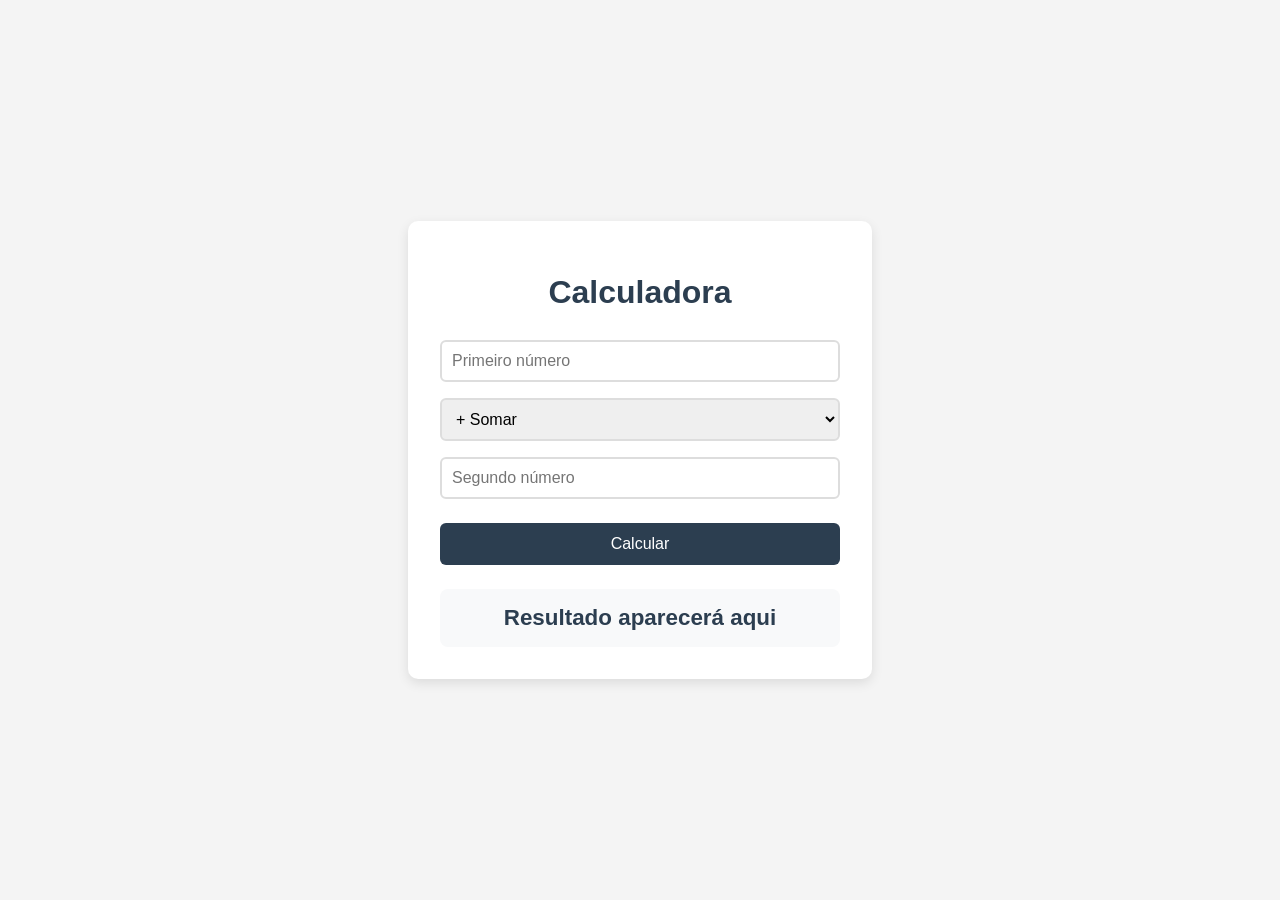
<file: desenvolvimento-front-web/aula-16-08/calculadora-simples/index.html>
<!DOCTYPE html>
<html lang="pt-br">
<head>
    <meta charset="UTF-8">
    <meta name="viewport" content="width=device-width, initial-scale=1.0">
    <title>Projeto 2 — Calculadora Simples</title>
    <link rel="stylesheet" href="assets/style.css">
</head>
<body>

    <div class="container">
        <h1>Calculadora</h1>

        <!-- Primeiro número -->
        <input type="number" id="num1" placeholder="Primeiro número">

        <!-- Seletor de operação — o usuário escolhe uma das 4 operações -->
        <select id="operacao">
            <option value="+">+ Somar</option>
            <option value="-">− Subtrair</option>
            <option value="*">× Multiplicar</option>
            <option value="/">÷ Dividir</option>
        </select>

        <!-- Segundo número -->
        <input type="number" id="num2" placeholder="Segundo número">

        <button id="btn-calcular">Calcular</button>

        <div id="resultado">Resultado aparecerá aqui</div>
    </div>
  <script src="assets/script.js"></script>
</body>
</html>
</file>
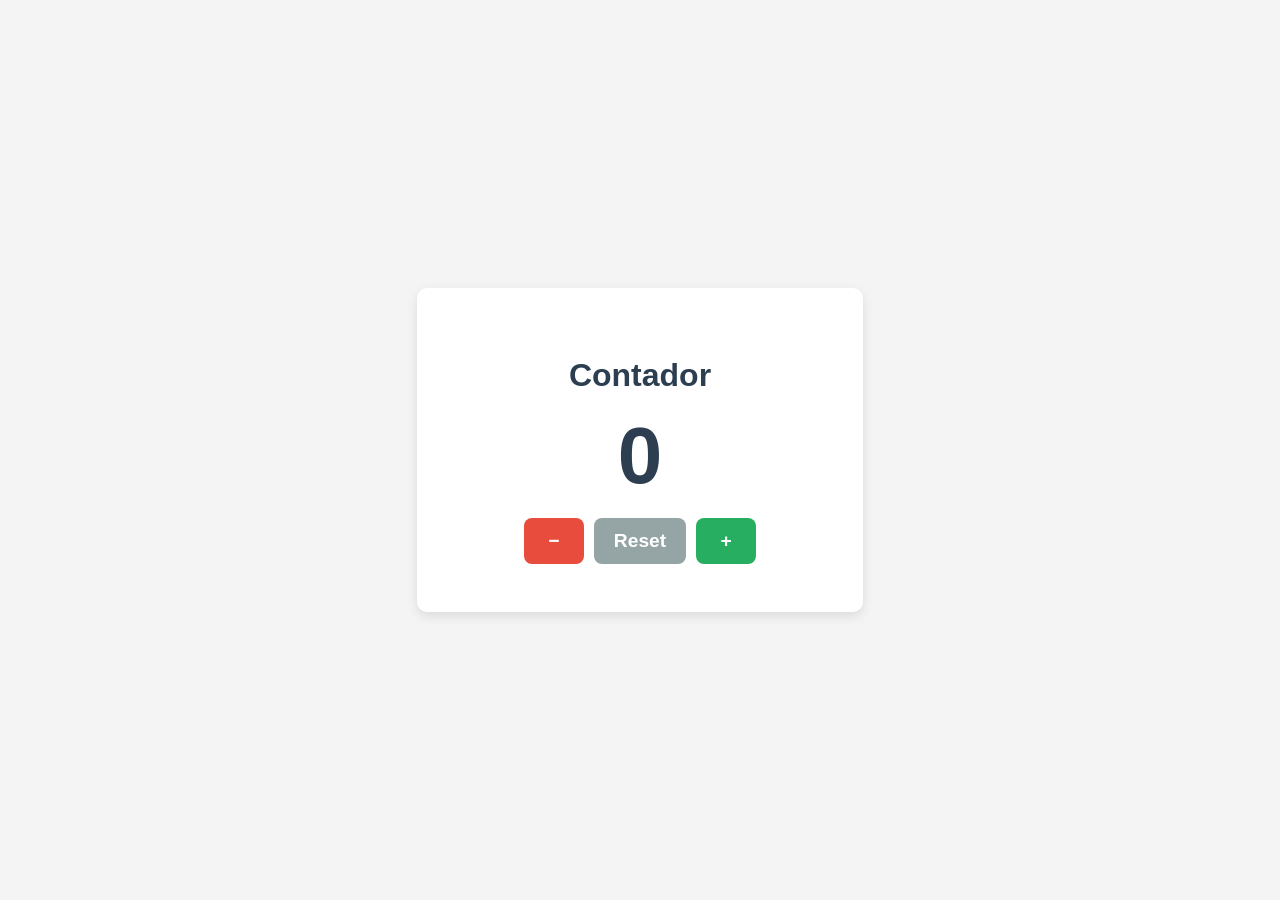
<file: desenvolvimento-front-web/aula-16-08/contador-interativo/index.html>
<!DOCTYPE html>
<html lang="pt-br">
<head>
    <meta charset="UTF-8">
    <meta name="viewport" content="width=device-width, initial-scale=1.0">
    <title>Projeto 3 — Contador Interativo</title>
    <link rel="stylesheet" href="assets/style.css">
</head>
<body>

    <div class="container">
        <h1>Contador</h1>

        <!-- Número exibido — começa em 0 -->
        <div id="numero">0</div>

        <!-- Três botões lado a lado -->
        <div class="botoes">
            <button class="btn-menos" id="btn-menos">−</button>
            <button class="btn-reset" id="btn-reset">Reset</button>
            <button class="btn-mais"  id="btn-mais">+</button>
        </div>
    </div>
<script src="assets/script.js"></script>
</body>
</html>
</file>
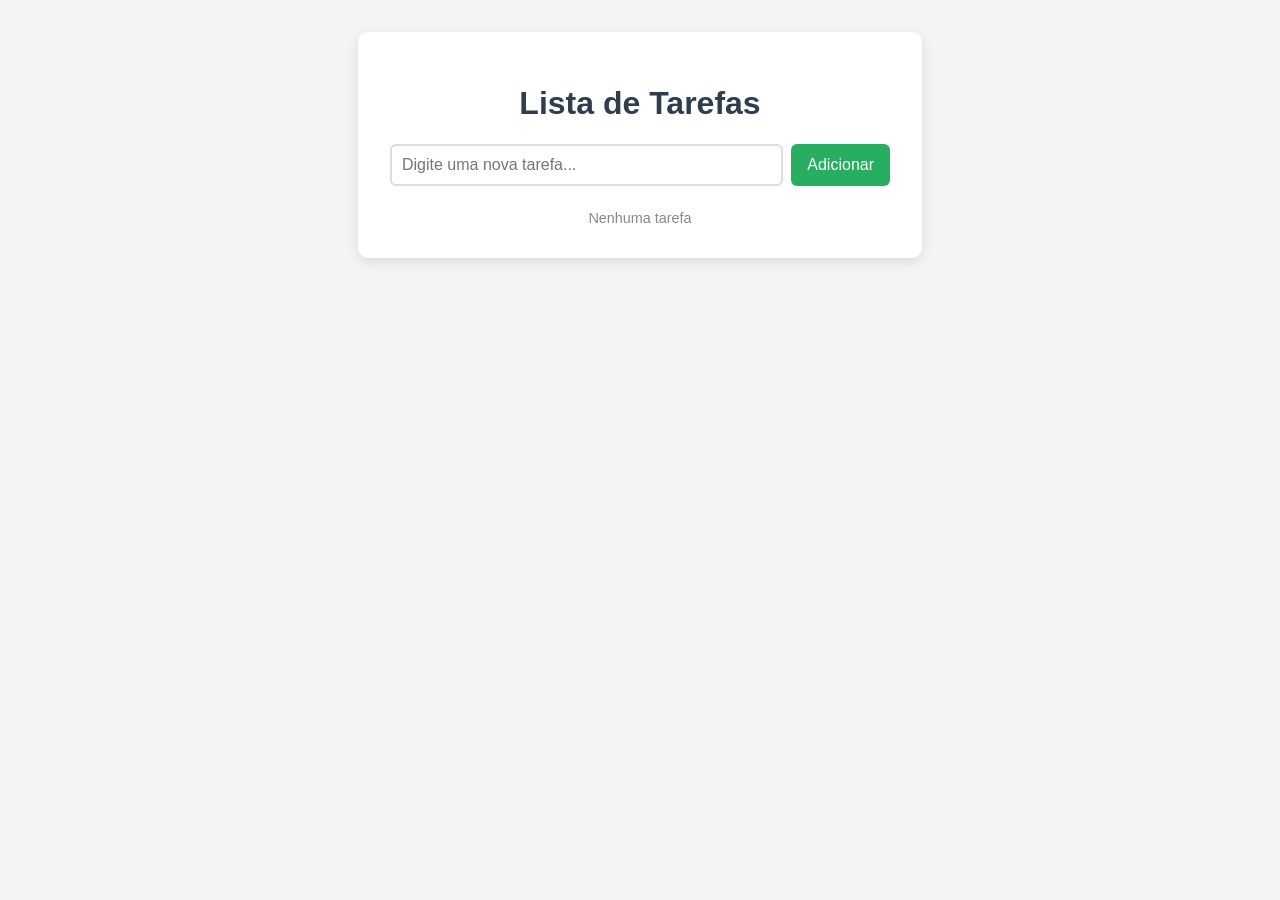
<file: desenvolvimento-front-web/aula-16-08/lista-de-tarefas/index.html>
<!DOCTYPE html>
<html lang="pt-br">
<head>
    <meta charset="UTF-8">
    <meta name="viewport" content="width=device-width, initial-scale=1.0">
    <title>Projeto 5 — Lista de Tarefas</title>
  <link rel="stylesheet" href="assets/style.css">
</head>
<body>

    <div class="container">
        <h1>Lista de Tarefas</h1>

        <div class="entrada">
            <input type="text" id="nova-tarefa" placeholder="Digite uma nova tarefa...">
            <button id="btn-adicionar">Adicionar</button>
        </div>

        <!-- A lista começa vazia — o JS vai adicionar os itens -->
        <ul id="lista"></ul>

        <div class="contador" id="contador">Nenhuma tarefa</div>
    </div>

<script src="assets/script.js"></script>

</body>
</html>
</file>
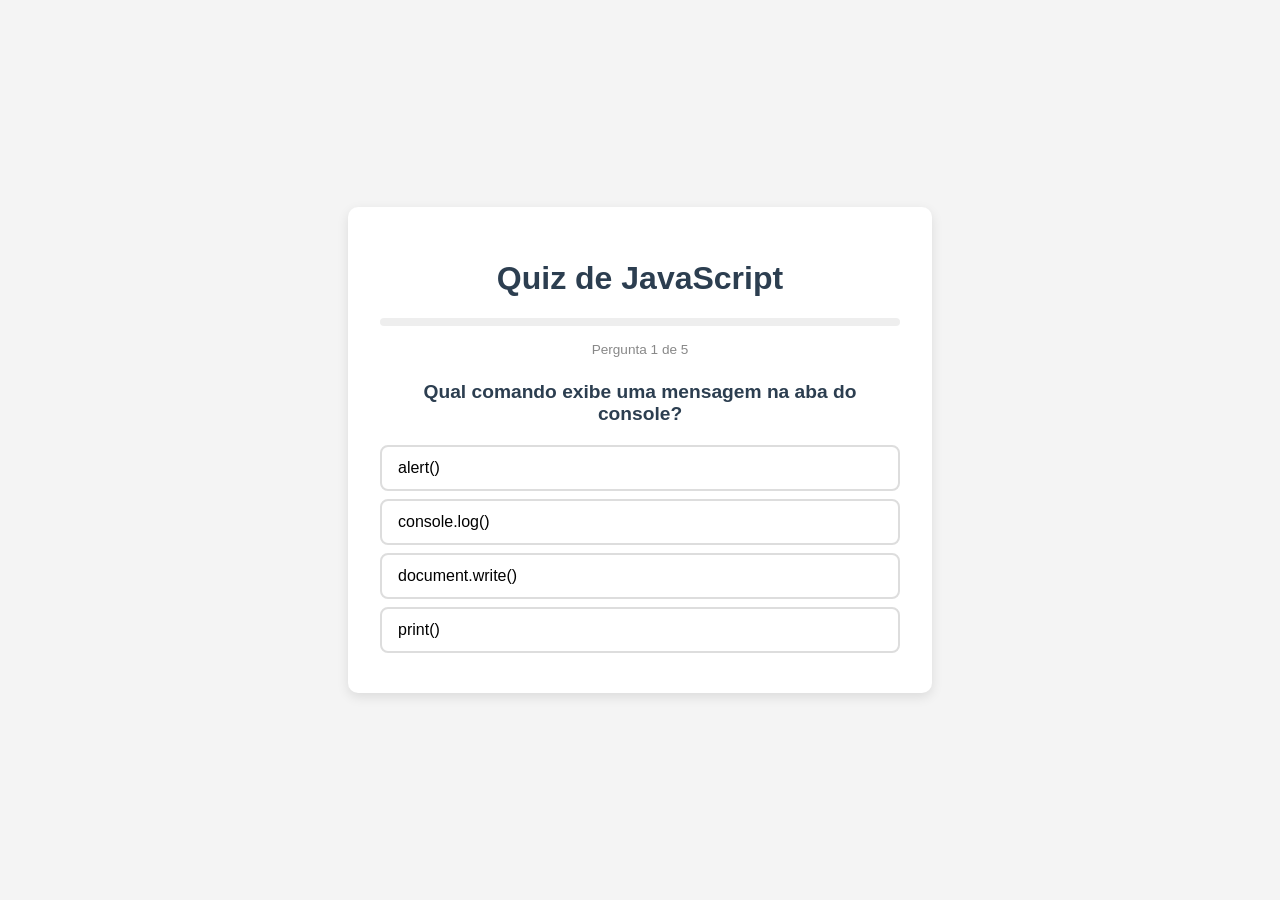
<file: desenvolvimento-front-web/aula-16-08/quiz-com-pontuacao/index.html>
<!DOCTYPE html>
<html lang="pt-br">
<head>
    <meta charset="UTF-8">
    <meta name="viewport" content="width=device-width, initial-scale=1.0">
    <title>Projeto 6 — Quiz JavaScript</title>
    <link rel="stylesheet" href="assets/style.css">
</head>
<body>

    <div class="container">
        <h1>Quiz de JavaScript</h1>

        <!-- Barra de progresso -->
        <div class="progresso">
            <div class="progresso-barra" id="barra" style="width: 0%"></div>
        </div>
        <div class="info-quiz" id="info">Pergunta 1 de 5</div>

        <!-- Área do quiz (perguntas + opções) -->
        <div id="area-quiz">
            <div id="pergunta"></div>
            <div class="opcoes" id="opcoes"></div>
            <button id="btn-proxima">Próxima Pergunta →</button>
        </div>

        <!-- Tela de resultado (oculta até o final) -->
        <div class="resultado-final" id="resultado-final">
            <h2>Quiz Finalizado!</h2>
            <div class="nota" id="nota-final"></div>
            <p id="feedback-final"></p>
            <button id="btn-refazer" style="padding:12px 24px;font-size:1rem;background:#2c3e50;color:white;border:none;border-radius:6px;cursor:pointer;margin-top:1rem">Refazer Quiz</button>
        </div>
    </div>
<script src="assets/script.js"></script>
</body>
</html>
</file>
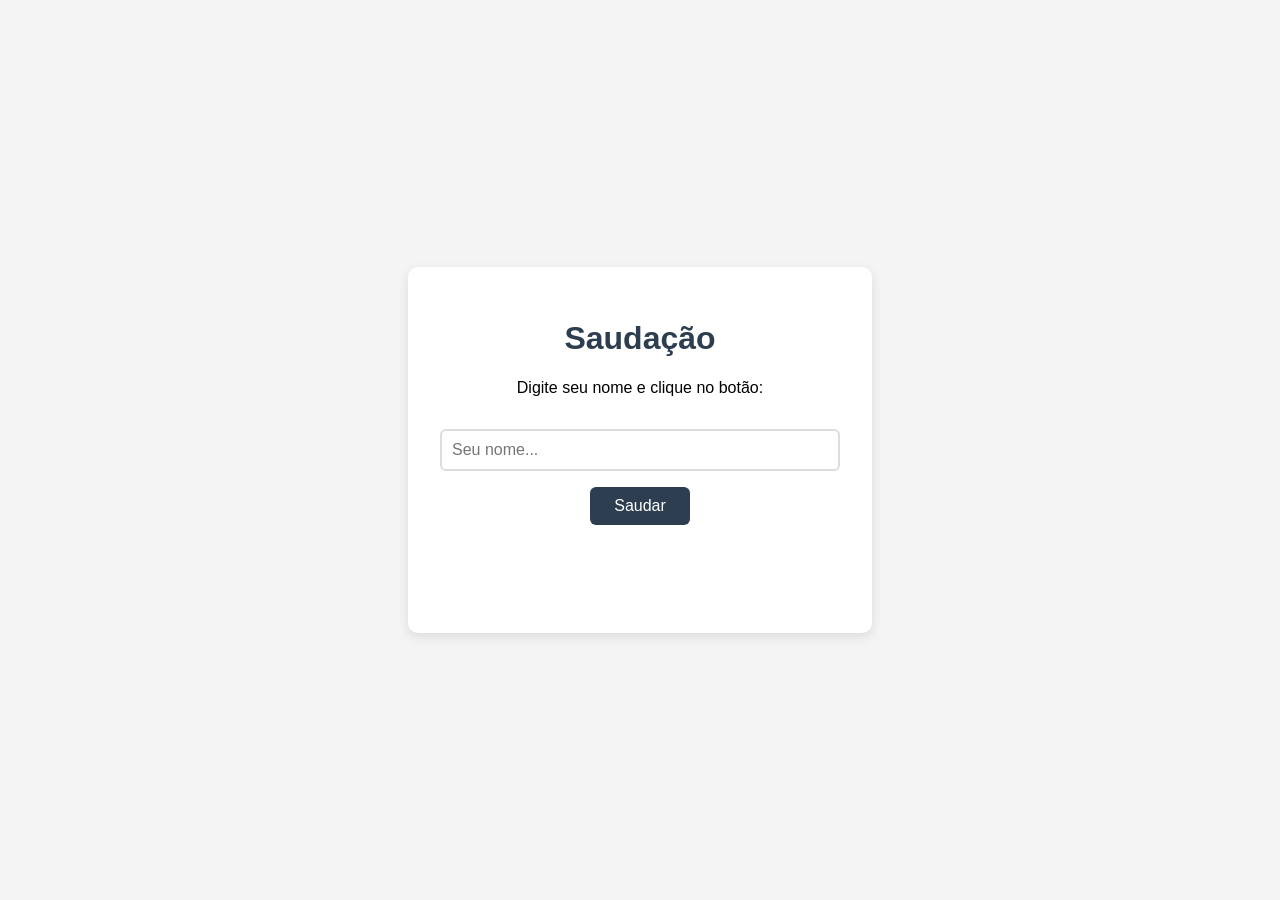
<file: desenvolvimento-front-web/aula-16-08/saudacao-personalizada/index.html>
<!DOCTYPE html>
<html lang="pt-br">
<head>
    <meta charset="UTF-8">
    <meta name="viewport" content="width=device-width, initial-scale=1.0">
    <title>Projeto 1 — Saudação Personalizada</title>
    <link rel="stylesheet" href="assets/style.css">
</head>
<body>

    <div class="container">
        <h1>Saudação</h1>
        <p>Digite seu nome e clique no botão:</p>

        <!-- Campo de entrada: o usuário digita o nome aqui.
             O atributo "id" permite que o JS encontre este campo. -->
        <input type="text" id="campo-nome" placeholder="Seu nome...">

        <!-- Botão: o clique será capturado pelo JS. -->
        <button id="btn-saudar">Saudar</button>

        <!-- Área onde o resultado será exibido pelo JS.
             Começa vazia — o JS vai preencher. -->
        <p id="resultado"></p>
    </div>
<script src="assets/script.js"></script>
</body>
</html>
</file>
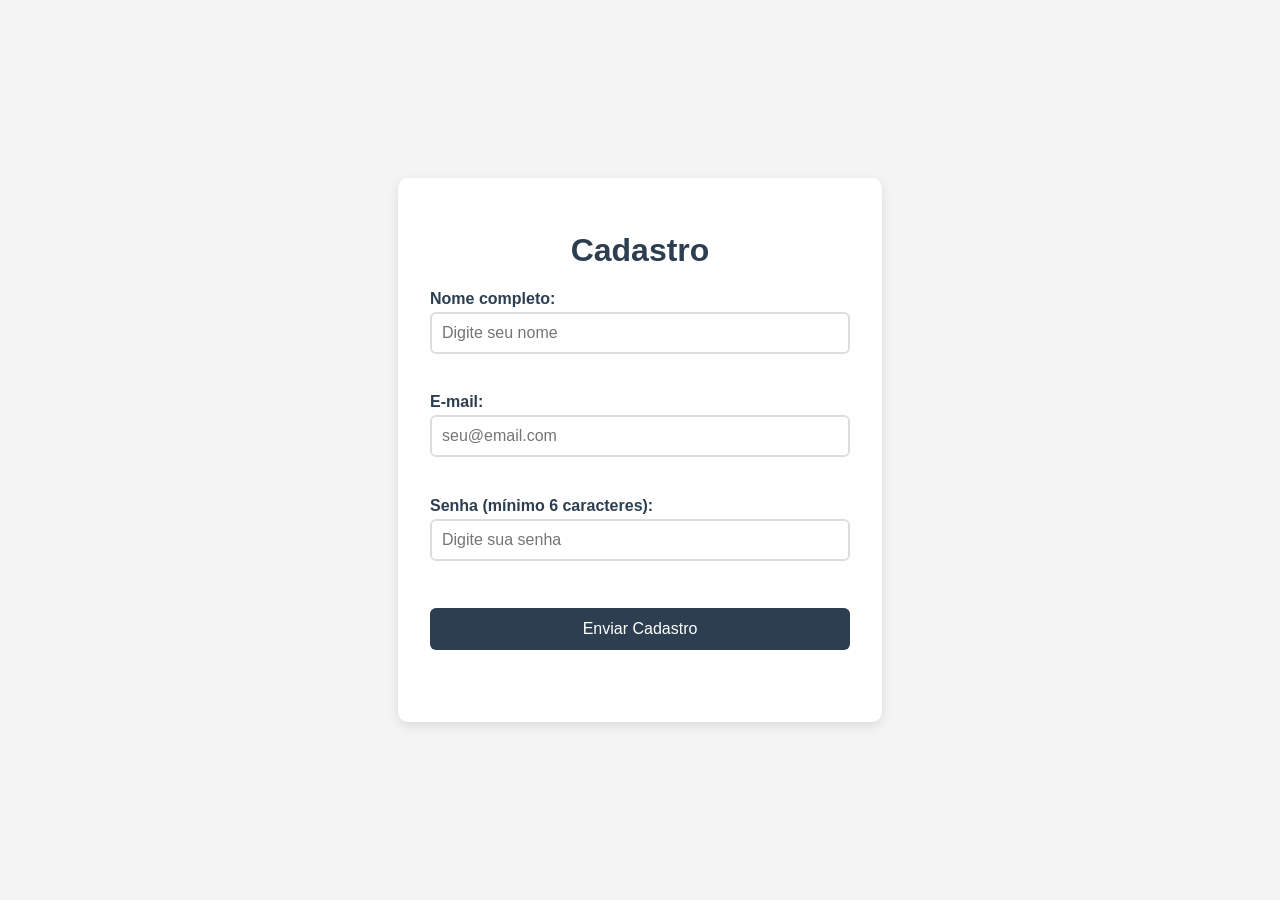
<file: desenvolvimento-front-web/aula-16-08/validador-formulario/index.html>
<!DOCTYPE html>
<html lang="pt-br">
<head>
    <meta charset="UTF-8">
    <meta name="viewport" content="width=device-width, initial-scale=1.0">
    <title>Projeto 4 — Validador de Formulário</title>
    <link rel="stylesheet" href="assets/style.css">
</head>
<body>

    <div class="container">
        <h1>Cadastro</h1>

        <!-- Usamos <form> para agrupar os campos.
             O JS vai interceptar o envio com preventDefault. -->
        <form id="formulario">

            <!-- Campo: Nome -->
            <div class="campo">
                <label for="nome">Nome completo:</label>
                <input type="text" id="nome" placeholder="Digite seu nome">
                <div class="mensagem" id="msg-nome"></div>
            </div>

            <!-- Campo: E-mail -->
            <div class="campo">
                <label for="email">E-mail:</label>
                <input type="text" id="email" placeholder="seu@email.com">
                <div class="mensagem" id="msg-email"></div>
            </div>

            <!-- Campo: Senha -->
            <div class="campo">
                <label for="senha">Senha (mínimo 6 caracteres):</label>
                <input type="password" id="senha" placeholder="Digite sua senha">
                <div class="mensagem" id="msg-senha"></div>
            </div>

            <button type="submit">Enviar Cadastro</button>
        </form>

        <div id="resultado-final"></div>
    </div>
<script src="assets/script.js"></script>
</body>
</html>
</file>
<file: desenvolvimento-front-web/aula-16-08/calculadora-simples/assets/style.css>
body {
            font-family: Arial, sans-serif;
            background-color: #f4f4f4;
            display: flex;
            justify-content: center;
            align-items: center;
            min-height: 100vh;
            margin: 0;
        }
        .container {
            background: white;
            padding: 2rem;
            border-radius: 10px;
            box-shadow: 0 4px 12px rgba(0,0,0,0.1);
            width: 400px;
            text-align: center;
        }
        h1 { color: #2c3e50; }

        /* Todos os inputs e select com mesmo estilo */
        input, select {
            padding: 10px;
            font-size: 1rem;
            border: 2px solid #ddd;
            border-radius: 6px;
            width: 100%;
            margin: 0.5rem 0;
            box-sizing: border-box;
        }
        button {
            padding: 12px 24px;
            font-size: 1rem;
            background-color: #2c3e50;
            color: white;
            border: none;
            border-radius: 6px;
            cursor: pointer;
            margin-top: 1rem;
            width: 100%;
        }
        button:hover { background-color: #1a252f; }

        #resultado {
            margin-top: 1.5rem;
            padding: 1rem;
            background: #f8f9fa;
            border-radius: 8px;
            font-size: 1.4rem;
            font-weight: bold;
            color: #2c3e50;
        }
</file>
<file: desenvolvimento-front-web/aula-16-08/contador-interativo/assets/style.css>
body {
            font-family: Arial, sans-serif;
            background-color: #f4f4f4;
            display: flex;
            justify-content: center;
            align-items: center;
            min-height: 100vh;
            margin: 0;
        }
        .container {
            background: white;
            padding: 3rem;
            border-radius: 10px;
            box-shadow: 0 4px 12px rgba(0,0,0,0.1);
            text-align: center;
            width: 350px;
        }
        h1 { color: #2c3e50; margin-bottom: 0; }

        /* Número grande do contador */
        #numero {
            font-size: 5rem;
            font-weight: 800;
            color: #2c3e50;
            margin: 1rem 0;
            transition: color 0.3s;  /* Transição suave de cor */
        }

        /* Container dos botões */
        .botoes {
            display: flex;
            gap: 10px;
            justify-content: center;
        }
        .botoes button {
            padding: 12px 20px;
            font-size: 1.2rem;
            border: none;
            border-radius: 8px;
            cursor: pointer;
            color: white;
            font-weight: bold;
            min-width: 60px;
        }
        .btn-menos { background: #e74c3c; }
        .btn-reset { background: #95a5a6; }
        .btn-mais  { background: #27ae60; }

        .btn-menos:hover { background: #c0392b; }
        .btn-reset:hover { background: #7f8c8d; }
        .btn-mais:hover  { background: #229954; }
</file>
<file: desenvolvimento-front-web/aula-16-08/lista-de-tarefas/assets/style.css>
body {
            font-family: Arial, sans-serif;
            background-color: #f4f4f4;
            display: flex;
            justify-content: center;
            padding: 2rem;
            margin: 0;
        }
        .container {
            background: white;
            padding: 2rem;
            border-radius: 10px;
            box-shadow: 0 4px 12px rgba(0,0,0,0.1);
            width: 500px;
        }
        h1 { color: #2c3e50; text-align: center; }

        /* Barra de entrada: campo + botão lado a lado */
        .entrada {
            display: flex;
            gap: 8px;
            margin-bottom: 1.5rem;
        }
        .entrada input {
            flex: 1;      /* Ocupa todo o espaço disponível */
            padding: 10px;
            font-size: 1rem;
            border: 2px solid #ddd;
            border-radius: 6px;
        }
        .entrada button {
            padding: 10px 16px;
            font-size: 1rem;
            background: #27ae60;
            color: white;
            border: none;
            border-radius: 6px;
            cursor: pointer;
        }
        .entrada button:hover { background: #229954; }

        /* Lista de tarefas */
        ul {
            list-style: none;
            padding: 0;
        }
        li {
            display: flex;
            justify-content: space-between;
            align-items: center;
            padding: 12px;
            border-bottom: 1px solid #eee;
            font-size: 1rem;
            cursor: pointer;       /* Clique para riscar */
            transition: all 0.2s;
        }
        li:hover { background: #f8f9fa; }

        /* Classe "concluida": aplicada via toggle ao clicar */
        li.concluida {
            text-decoration: line-through;
            color: #aaa;
        }

        /* Botão X para remover */
        .btn-remover {
            background: #e74c3c;
            color: white;
            border: none;
            border-radius: 4px;
            padding: 4px 10px;
            cursor: pointer;
            font-size: 0.8rem;
        }
        .btn-remover:hover { background: #c0392b; }

        /* Contador de tarefas */
        .contador {
            text-align: center;
            color: #888;
            margin-top: 1rem;
            font-size: 0.9rem;
        }
</file>
<file: desenvolvimento-front-web/aula-16-08/quiz-com-pontuacao/assets/style.css>
body {
            font-family: Arial, sans-serif;
            background-color: #f4f4f4;
            display: flex;
            justify-content: center;
            align-items: center;
            min-height: 100vh;
            margin: 0;
        }
        .container {
            background: white;
            padding: 2rem;
            border-radius: 10px;
            box-shadow: 0 4px 12px rgba(0,0,0,0.1);
            width: 520px;
            text-align: center;
        }
        h1 { color: #2c3e50; }

        /* Barra de progresso do quiz */
        .progresso {
            background: #eee;
            border-radius: 10px;
            height: 8px;
            margin: 1rem 0;
            overflow: hidden;
        }
        .progresso-barra {
            height: 100%;
            background: linear-gradient(90deg, #27ae60, #2ecc71);
            transition: width 0.4s;
        }

        /* Pergunta */
        #pergunta {
            font-size: 1.2rem;
            font-weight: bold;
            color: #2c3e50;
            margin: 1.5rem 0 1rem;
            min-height: 3rem;
        }

        /* Opções de resposta */
        .opcoes { text-align: left; }
        .opcao {
            display: block;
            width: 100%;
            padding: 12px 16px;
            margin: 8px 0;
            font-size: 1rem;
            border: 2px solid #ddd;
            border-radius: 8px;
            background: white;
            cursor: pointer;
            text-align: left;
            transition: all 0.2s;
        }
        .opcao:hover {
            border-color: #2c3e50;
            background: #f8f9fa;
        }

        /* Feedback após responder */
        .opcao.correta  { border-color: #27ae60; background: #d5f5e3; }
        .opcao.errada   { border-color: #e74c3c; background: #fadbd8; }

        /* Botão próxima */
        #btn-proxima {
            display: none;   /* Começa oculto — aparece após responder */
            padding: 12px 24px;
            font-size: 1rem;
            background: #2c3e50;
            color: white;
            border: none;
            border-radius: 6px;
            cursor: pointer;
            margin-top: 1rem;
        }
        #btn-proxima:hover { background: #1a252f; }

        /* Tela de resultado final */
        .resultado-final {
            display: none;
            padding: 2rem 0;
        }
        .resultado-final h2 { color: #2c3e50; }
        .nota {
            font-size: 4rem;
            font-weight: 800;
            margin: 1rem 0;
        }
        .nota.boa    { color: #27ae60; }
        .nota.media  { color: #f39c12; }
        .nota.baixa  { color: #e74c3c; }

        /* Contador de perguntas */
        .info-quiz {
            color: #888;
            font-size: 0.85rem;
        }
</file>
<file: desenvolvimento-front-web/aula-16-08/saudacao-personalizada/assets/style.css>
/* === ESTILO GERAL === */
        body {
            font-family: Arial, sans-serif;
            background-color: #f4f4f4;
            display: flex;                  /* Centraliza tudo */
            justify-content: center;
            align-items: center;
            min-height: 100vh;
            margin: 0;
        }

        /* === CARD CENTRAL === */
        .container {
            background: white;
            padding: 2rem;
            border-radius: 10px;
            box-shadow: 0 4px 12px rgba(0,0,0,0.1);
            text-align: center;
            width: 400px;
        }

        h1 { color: #2c3e50; }

        /* === CAMPO DE TEXTO === */
        input[type="text"] {
            padding: 10px;
            font-size: 1rem;
            border: 2px solid #ddd;
            border-radius: 6px;
            width: 100%;
            margin: 1rem 0;
            box-sizing: border-box;         /* Inclui padding na largura */
        }

        /* === BOTÃO === */
        button {
            padding: 10px 24px;
            font-size: 1rem;
            background-color: #2c3e50;
            color: white;
            border: none;
            border-radius: 6px;
            cursor: pointer;                /* Mãozinha ao passar o mouse */
        }
        button:hover {
            background-color: #1a252f;      /* Escurece ao passar o mouse */
        }

        /* === RESULTADO === */
        #resultado {
            margin-top: 1.5rem;
            font-size: 1.3rem;
            color: #27ae60;
            font-weight: bold;
            min-height: 2rem;               /* Reserva espaço para evitar pulo */
        }
</file>
<file: desenvolvimento-front-web/aula-16-08/validador-formulario/assets/style.css>
body {
            font-family: Arial, sans-serif;
            background-color: #f4f4f4;
            display: flex;
            justify-content: center;
            align-items: center;
            min-height: 100vh;
            margin: 0;
        }
        .container {
            background: white;
            padding: 2rem;
            border-radius: 10px;
            box-shadow: 0 4px 12px rgba(0,0,0,0.1);
            width: 420px;
        }
        h1 { color: #2c3e50; text-align: center; }

        /* Grupo de campo: label + input + mensagem */
        .campo {
            margin-bottom: 1rem;
        }
        label {
            display: block;
            font-weight: bold;
            margin-bottom: 4px;
            color: #2c3e50;
        }
        input {
            padding: 10px;
            font-size: 1rem;
            border: 2px solid #ddd;
            border-radius: 6px;
            width: 100%;
            box-sizing: border-box;
            transition: border-color 0.3s;
        }

        /* Classes de validação — adicionadas pelo JS */
        input.valido   { border-color: #27ae60; }  /* Verde */
        input.invalido { border-color: #e74c3c; }  /* Vermelho */

        /* Mensagem de erro/sucesso abaixo de cada campo */
        .mensagem {
            font-size: 0.85rem;
            margin-top: 4px;
            min-height: 1.2rem;
        }
        .mensagem.erro    { color: #e74c3c; }
        .mensagem.sucesso { color: #27ae60; }

        button {
            padding: 12px;
            font-size: 1rem;
            background-color: #2c3e50;
            color: white;
            border: none;
            border-radius: 6px;
            cursor: pointer;
            width: 100%;
            margin-top: 0.5rem;
        }
        button:hover { background-color: #1a252f; }

        /* Resultado final */
        #resultado-final {
            text-align: center;
            margin-top: 1rem;
            font-weight: bold;
            font-size: 1.1rem;
            min-height: 1.5rem;
        }
</file>
